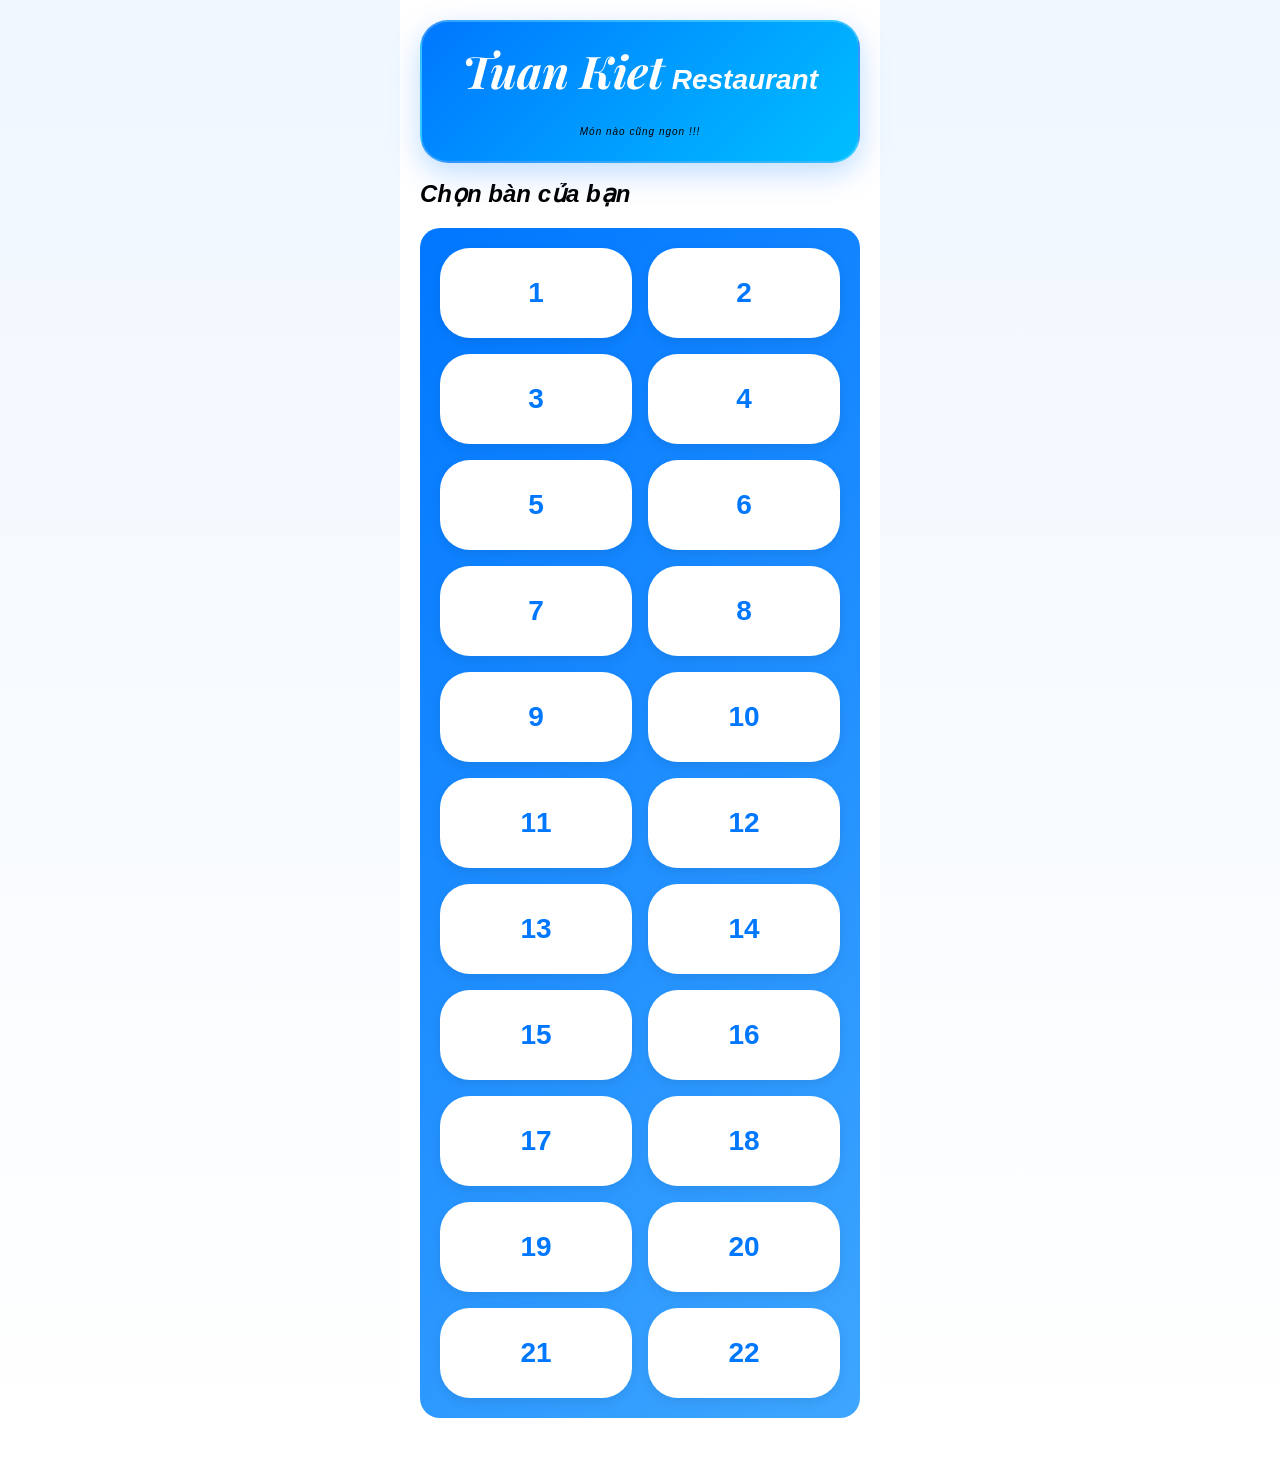
<file: index.html>
<!DOCTYPE html>
<html lang="en">
<head>
    <meta charset="UTF-8">
    <meta name="viewport" content="width=device-width, initial-scale=1.0">
    <title>Document</title>
     <link rel="stylesheet" href="./css/style.css">
     <link href="https://fonts.googleapis.com/css2?family=Playfair+Display:ital,wght@1,700&display=swap" rel="stylesheet">
</head>
<body>
    <div class="container">
        <header class="header">
            <div class="logo">
                <h1> <span class="logo-1">Tuan Kiet</span> Restaurant</h1> <br>
            <p class="slogan">
        Món nào cũng ngon !!!
    </p>
            </div>
        </header>
        <main>
            <h3>Chọn bàn của bạn </h3>
            <div class="table-container">
                <button class="table-btn">1</button>
                <button class="table-btn">2</button>
                <button class="table-btn">3</button>
                <button class="table-btn">4</button>
                <button class="table-btn">5</button>
                <button class="table-btn">6</button>
                <button class="table-btn">7</button>
                <button class="table-btn">8</button>
                <button class="table-btn">9</button>
                <button class="table-btn">10</button>
                <button class="table-btn">11</button>
                <button class="table-btn">12</button>
                <button class="table-btn">13</button>
                <button class="table-btn">14</button>
                <button class="table-btn">15</button>
                <button class="table-btn">16</button>
                <button class="table-btn">17</button>
                <button class="table-btn">18</button>
                <button class="table-btn">19</button>
                <button class="table-btn">20</button>
                <button class="table-btn">21</button>
                <button class="table-btn">22</button>

            </div>
        </main>
        <footer></footer>
    </div>
<script src="./js/main.js"></script>
</body>
</html>
</file>
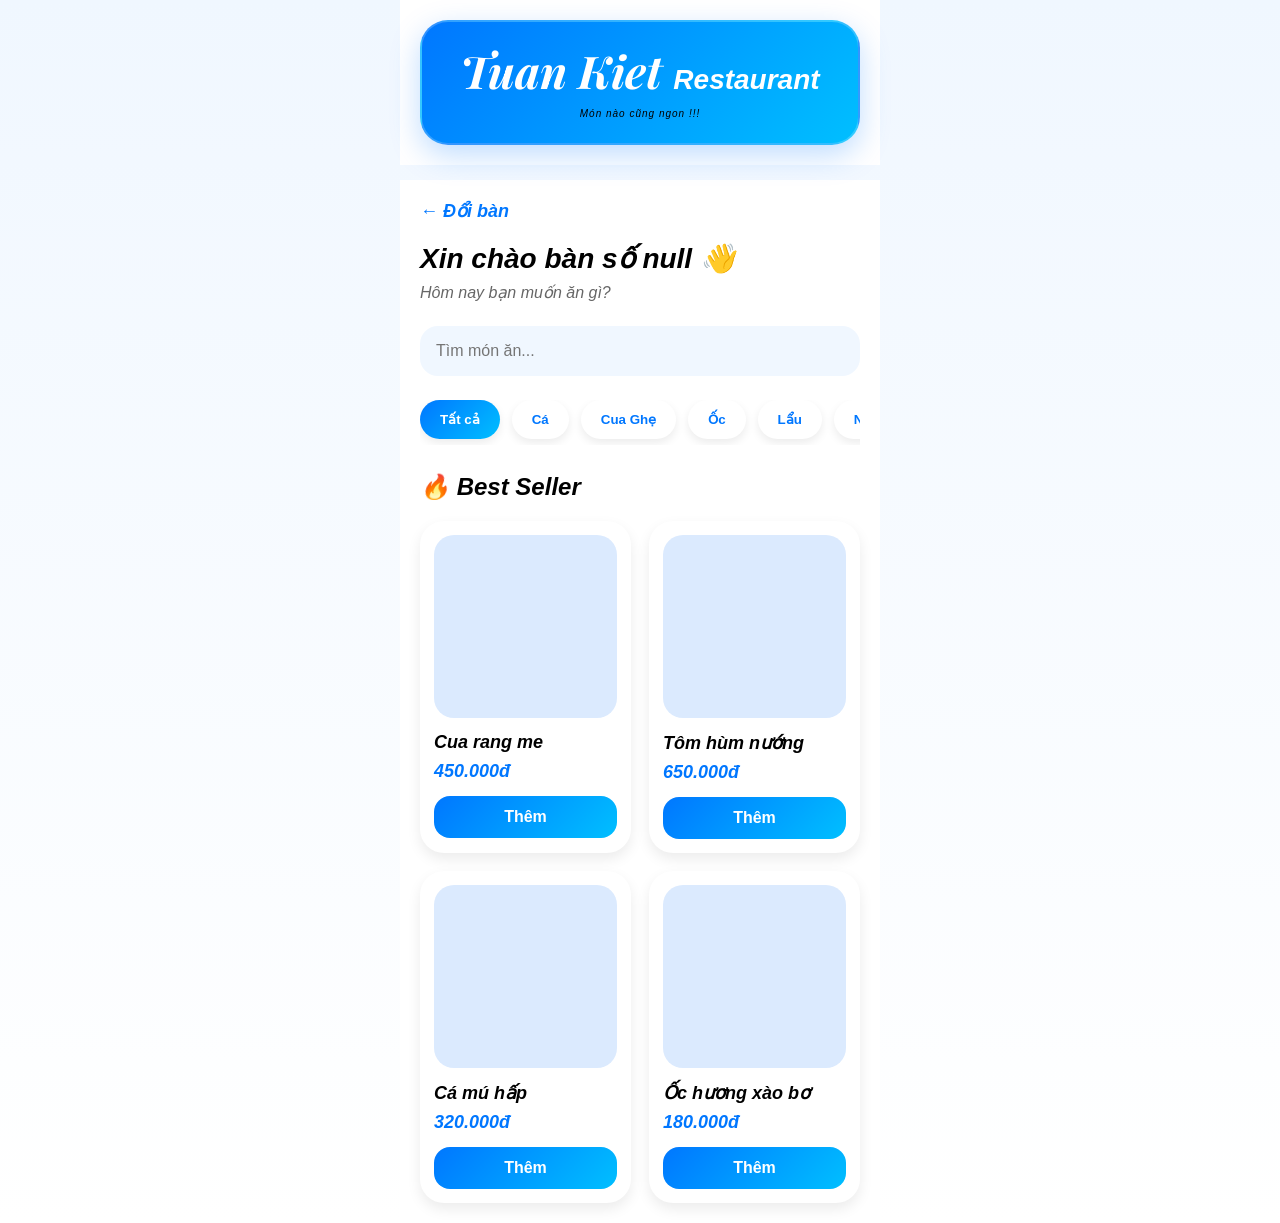
<file: pages/menu.html>
<!DOCTYPE html>
<html lang="en">
<head>
    <meta charset="UTF-8">
    <meta name="viewport" content="width=device-width, initial-scale=1.0">
    <title>Menu Hải Sản</title>

    <link rel="stylesheet" href="../css/style.css">

    <link href="https://fonts.googleapis.com/css2?family=Playfair+Display:ital,wght@1,700&display=swap" rel="stylesheet">
</head>

<body>

    <div class="container">

        <!-- Header -->

        <header class="header">

            <div class="logo">

                <h1>
                    <span class="logo-1">
                        Tuan Kiet
                    </span>

                    Restaurant
                </h1>

                <p class="slogan">
                    Món nào cũng ngon !!!
                </p>

            </div>

        </header>

        <!-- Main -->

        <main class="menu-page">

            <!-- Back -->

            <a href="../index.html" class="back-btn">
                ← Đổi bàn
            </a>

            <!-- Welcome -->

            <div class="welcome">

                <h2 class="table-title"></h2>

                <p>
                    Hôm nay bạn muốn ăn gì?
                </p>

            </div>

            <!-- Search -->

            <div class="search-box">

                <input
                    type="text"
                    placeholder="Tìm món ăn..."
                >

            </div>

            <!-- Category -->

            <div class="category-container">

                <button class="category-btn active">
                    Tất cả
                </button>

                <button class="category-btn">
                    Cá
                </button>

                <button class="category-btn">
                    Cua Ghẹ
                </button>

                <button class="category-btn">
                    Ốc
                </button>

                <button class="category-btn">
                    Lẩu
                </button>

                <button class="category-btn">
                    Nước uống
                </button>

            </div>

            <!-- Best seller -->

            <h3 class="menu-title">
                🔥 Best Seller
            </h3>

            <!-- Menu list -->

            <div class="menu-list">

                <!-- Item -->

                <div class="food-card">

                    <div class="food-image"></div>

                    <h4>
                        Cua rang me
                    </h4>

                    <p>
                        450.000đ
                    </p>

                    <button>
                        Thêm
                    </button>

                </div>

                <!-- Item -->

                <div class="food-card">

                    <div class="food-image"></div>

                    <h4>
                        Tôm hùm nướng
                    </h4>

                    <p>
                        650.000đ
                    </p>

                    <button>
                        Thêm
                    </button>

                </div>

                <!-- Item -->

                <div class="food-card">

                    <div class="food-image"></div>

                    <h4>
                        Cá mú hấp
                    </h4>

                    <p>
                        320.000đ
                    </p>

                    <button>
                        Thêm
                    </button>

                </div>

                <!-- Item -->

                <div class="food-card">

                    <div class="food-image"></div>

                    <h4>
                        Ốc hương xào bơ
                    </h4>

                    <p>
                        180.000đ
                    </p>

                    <button>
                        Thêm
                    </button>

                </div>

            </div>

        </main>

    </div>
<script src="../js/menu.js"></script>
</body>
</html>
</file>
<file: css/style.css>
*{
    margin: 0;
    padding: 0;
    box-sizing: border-box;
}

body{
    font-family: Arial, sans-serif;
    background: #f5f5f5;
    background:
        linear-gradient(
            to bottom,
            #f0f7ff,
            #ffffff
        );
}

/* Container */
.container{
    max-width: 480px;
    min-height: 100vh;
    margin: auto;
    background: white;
    font-style: italic;
}
/* Header */
.header{
    position: fixed;
    top: 0;
    left: 50%;

    transform: translateX(-50%);

    width: 100%;
    max-width: 480px;

    background: white;

    padding: 20px;

    z-index: 1000;
}
.logo{
    background: linear-gradient(
        135deg,
        #0077ff,
        #00bfff
    );

    border-radius: 28px;

    padding: 24px 20px;

    text-align: center;

    box-shadow:
        0 10px 30px rgba(0,119,255,0.25);

    border: 2px solid rgba(255,255,255,0.2);
}
.logo h1{
    font-size: 28px;

    color: white;

    line-height: 1.1;
    font-weight: 700;
}
.slogan{
    margin-top: 12px;

    font-size: 10px;


    font-style: italic;

    letter-spacing: 1px;
    text-align: center;

}
.logo-1{
    font-family: 'Playfair Display', serif;
        font-size: 45px;
        font-weight: 700;
}
    

/* Main */
main{
    margin-top: 160px;
    padding: 20px;
}
/* Table */
h3{
    font-size: 24px;
    font-weight: 600;
    margin-top: 0px;
}
.table-container{
    padding: 10px;
    border-radius: 20px;
    background-color:
        #0077ff;
    display: grid;
    margin: 20px 0;
    grid-template-columns: repeat(2, 1fr);
    gap: 16px;
    padding: 20px;
     background:
        linear-gradient(
            135deg,
            #0077ff,
            #3ea6ff
        );
}
.table-btn{
    padding: 14px 36px;

    height: 90px;

    border: none;
    border-radius: 30px;

    background: white;

    font-size: 28px;
    font-weight: bold;

    color: #0077ff;

    cursor: pointer;

    box-shadow: 0 4px 12px rgba(0,0,0,0.08);

    transition: 0.2s;
}
.table-btn:hover{
    background: rgb(192, 192, 210);
     color: white;

    transform: translateY(-4px);

    box-shadow:
        0 10px 20px rgba(0,119,255,0.25);
}
    
/* =========================
   MENU PAGE
========================= */

.menu-page{
    margin-top: 180px;
    padding: 20px;
}

/* Back Button */

.back-btn{
    display: inline-block;

    margin-bottom: 20px;

    text-decoration: none;

    color: #0077ff;

    font-size: 18px;

    font-weight: bold;
}

/* Welcome */

.welcome h2{
    font-size: 28px;

    margin-bottom: 8px;
}

.welcome p{
    color: #666;

    margin-bottom: 24px;
}

/* Search */

.search-box input{
    width: 100%;

    padding: 16px;

    border: none;

    border-radius: 18px;

    outline: none;

    background: #f0f7ff;

    font-size: 16px;

    margin-bottom: 24px;
}

/* Category */

.category-container{
    display: flex;

    gap: 12px;

    overflow-x: auto;

    margin-bottom: 28px;

    padding-bottom: 6px;
}

.category-btn{
    border: none;

    padding: 12px 20px;

    border-radius: 999px;

    background: white;

    color: #0077ff;

    font-weight: bold;

    cursor: pointer;

    white-space: nowrap;

    box-shadow:
        0 4px 10px rgba(0,0,0,0.08);

    transition: 0.2s;
}

.category-btn.active{
    background: linear-gradient(
        135deg,
        #0077ff,
        #00bfff
    );

    color: white;
}

/* Title */

.menu-title{
    margin-bottom: 20px;

    font-size: 24px;
}

/* Menu */

.menu-list{
    display: grid;

    grid-template-columns: repeat(2,1fr);

    gap: 18px;
}

/* Food Card */

.food-card{
    background: white;

    border-radius: 24px;

    padding: 14px;

    box-shadow:
        0 6px 14px rgba(0,0,0,0.08);
}

/* Image */

.food-image{
    width: 100%;

    aspect-ratio: 1/1;

    background: #dbeafe;

    border-radius: 20px;

    margin-bottom: 14px;
}

/* Food Name */

.food-card h4{
    font-size: 18px;

    margin-bottom: 8px;
}

/* Price */

.food-card p{
    color: #0077ff;

    font-size: 18px;

    font-weight: bold;

    margin-bottom: 14px;
}

/* Button */

.food-card button{
    width: 100%;

    border: none;

    padding: 12px;

    border-radius: 16px;

    background: linear-gradient(
        135deg,
        #0077ff,
        #00bfff
    );

    color: white;

    font-size: 16px;

    font-weight: bold;

    cursor: pointer;

    transition: 0.2s;
}

.food-card button:hover{
    transform: translateY(-2px);

    box-shadow:
        0 8px 16px rgba(0,119,255,0.25);
}
</file>
